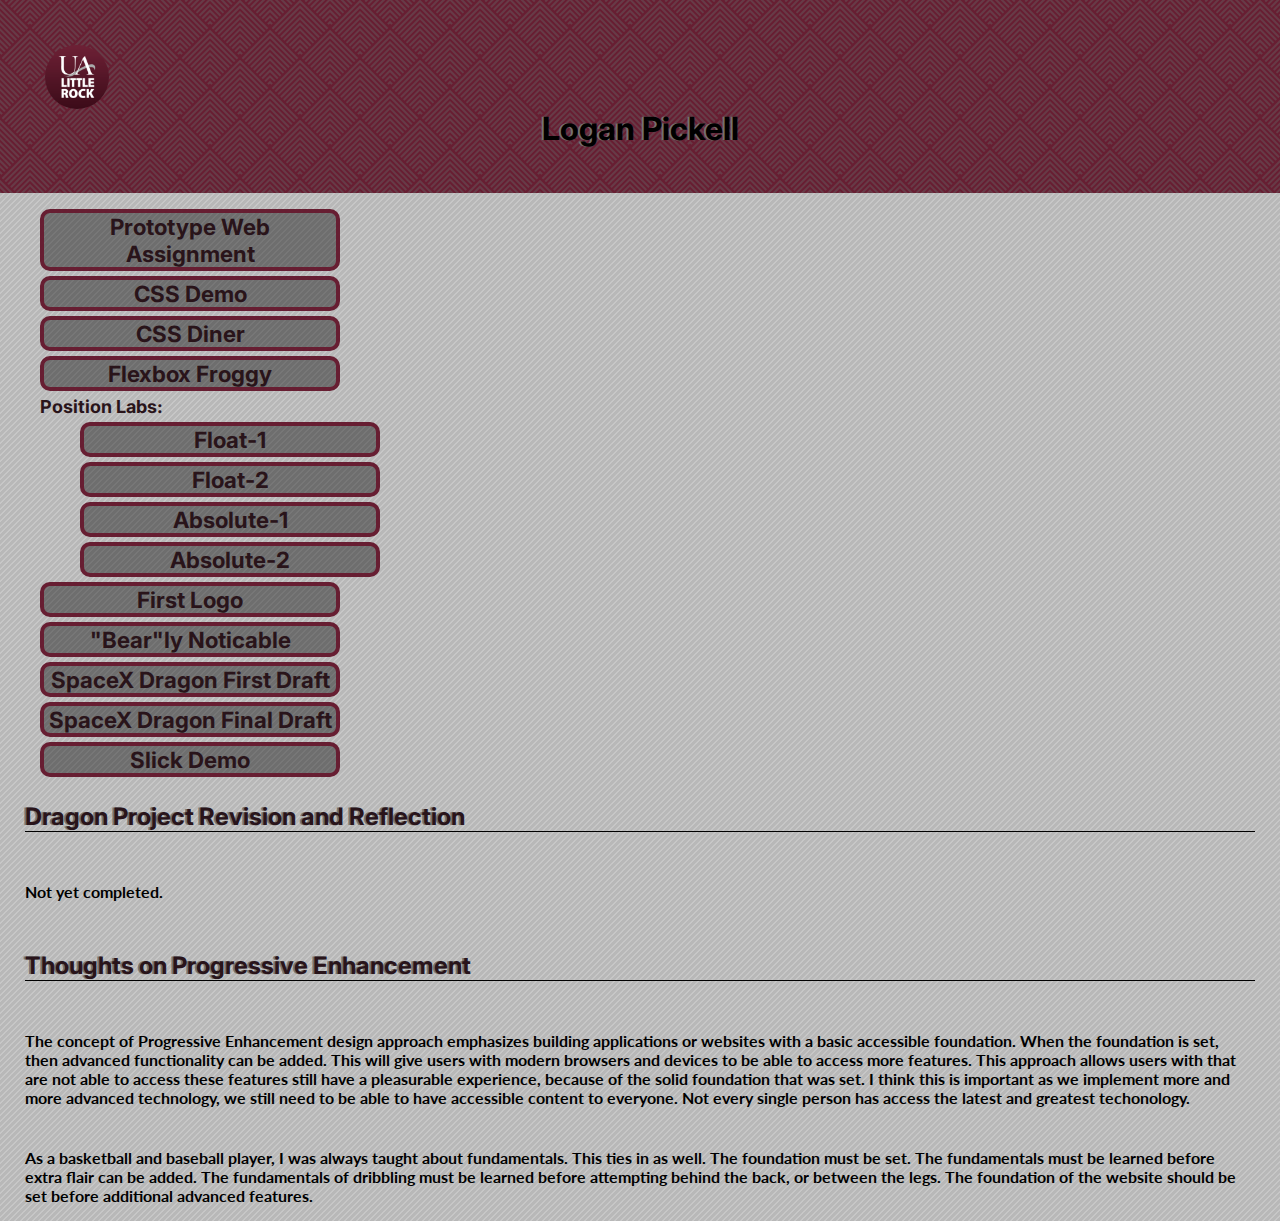
<file: index.html>
<!doctype html>

<html lang="en">
<head>
  <meta charset="utf-8">

  <title>IFSC 1310 | Logan Pickell</title>
  <meta name="description" content="Keyword Rich Description">
  <meta name="author" content="Logan Pickell">
  <link href="assets/css/style.css" rel="stylesheet">
  <link rel="preconnect" href="https://fonts.googleapis.com">
<link rel="preconnect" href="https://fonts.gstatic.com" crossorigin>
<link href="https://fonts.googleapis.com/css2?family=Inter&family=Lato&display=swap" rel="stylesheet">

</head>

<body>
  <h1 class="primary"><img src="assets/img/ualr.png" alt="Ualr Logo" />
    Logan Pickell
  </h1>
  
  <nav>
    <ul>
        <li>
            <a href="gordo/index.html">Prototype Web Assignment</a>
        </li>
        <li>
          <a href="css-demo/index.html">CSS Demo</a>
      </li>
        <li>
          <a href="assets/img/CSSDiner.png">CSS Diner</a>
      </li>
    <li>
      <a href="assets/img/FlexboxFroggy.png">Flexbox Froggy</a>
  </li>
  <li>Position Labs:
    <ul>
      <li><a href="position-lab/float-1.html" target="_blank"> Float-1</a></li>
      <li><a href="position-lab/float-2.html" target="_blank"> Float-2</a></li>
      <li><a href="position-lab/absolute-1.html" target="_blank"> Absolute-1</a></li>
      <li><a href="position-lab/absolute-2.html" target="_blank"> Absolute-2</a></li>
    </ul>
</li>
<li>
  <a href="assets/img/FirstLogo.png">First Logo</a>
</li>
<li>
  <a href="assets/img/UALR-BEAR(80).jpg">"Bear"ly Noticable</a>
</li>
<li>
  <a href="dragon/index.html">SpaceX Dragon First Draft</a>
</li>
<li>
  <a href="dragon-v2/index.html">SpaceX Dragon Final Draft</a>
</li>
<li>
  <a href="slick-demo/index.html">Slick Demo</a>
</li>

    </ul>
    
    
  </nav>

  <section>
    <h2> Dragon Project Revision and Reflection</h2>
    <p>Not yet completed.</p>
    <h2> Thoughts on Progressive Enhancement</h2>
    <p>
      The concept of Progressive Enhancement design approach emphasizes building applications or websites with a basic accessible foundation. When the foundation is set, then advanced functionality can be added. This will give users with modern browsers and devices to be able to access more features. This approach allows users with that are not able to access these features still have a pleasurable experience, because of the solid foundation that was set. I think this is important as we implement more and more advanced technology, we still need to be able to have accessible content to everyone. Not every single person has access the latest and greatest techonology.</p>

    <p>As a basketball and baseball player, I was always taught about fundamentals. This ties in as well. The foundation must be set. The fundamentals must be learned before extra flair can be added. The fundamentals of dribbling must be learned before attempting behind the back, or between the legs. The foundation of the website should be set before additional advanced features.</p>
    
  </section>
</body>
</html>
</file>
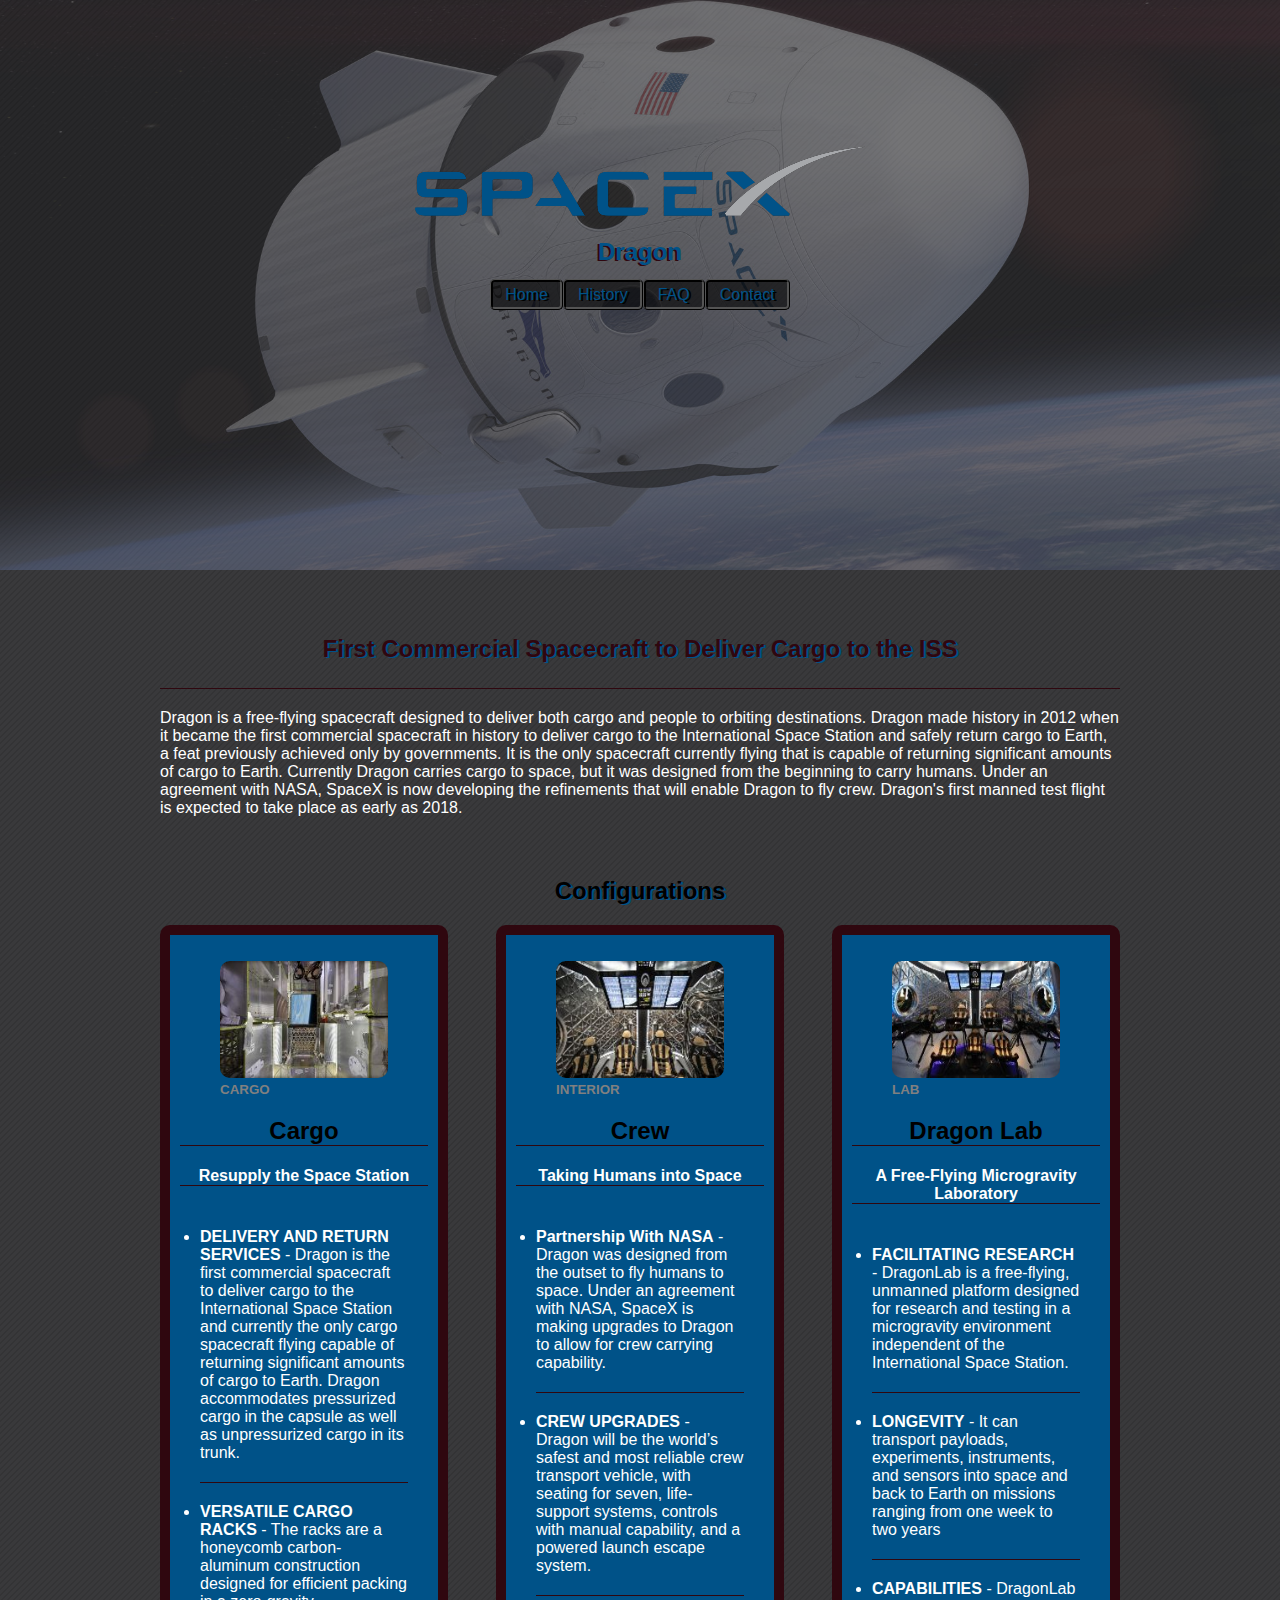
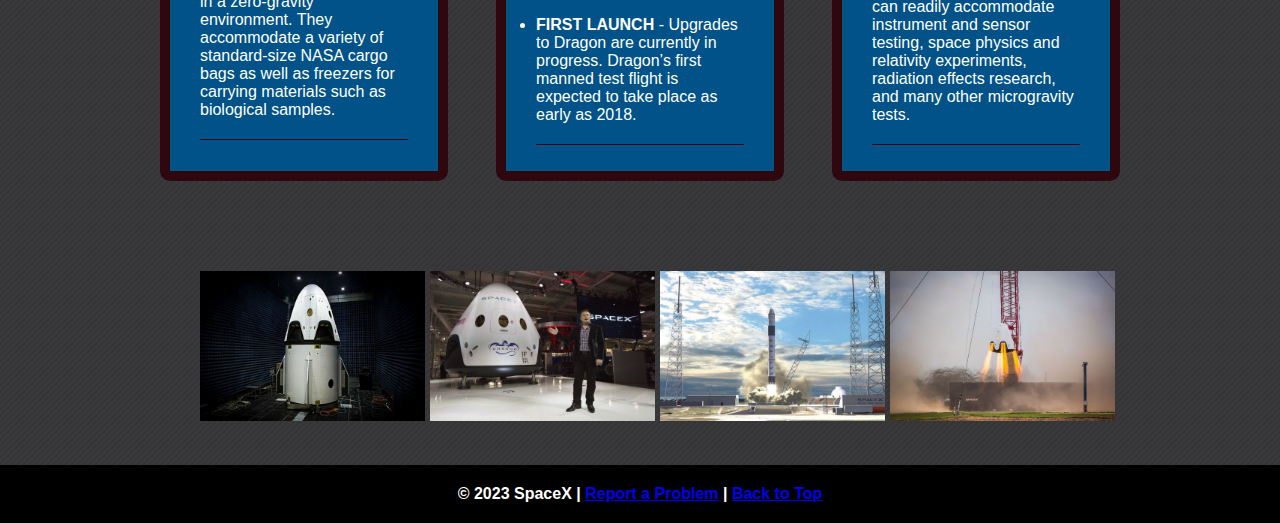
<file: dragon/index.html>
<!doctype html>
<html lang="en">

<head>
  <meta charset="utf-8">
  <title>IFSC 1310 | Dragon | Logan Pickell</title>
  <meta name="author" content="Logan Pickell">
  <meta name="robots" content="noindex">
  <link href="assets/css/style.css" rel="stylesheet">
  <link rel="preconnect" href="https://fonts.googleapis.com">
  <link rel="preconnect" href="https://fonts.gstatic.com" crossorigin>
  <link href="https://fonts.googleapis.com/css2?family=Inter&display=swap" rel="stylesheet">
</head>

<body>
  <header role="banner" class="primary">
    <h1><a href="index.html"> SpaceX</a></h1>
    <h2>Dragon</h2>
    <nav role="navigation">
      <ul>
        <li><a href="index.html">Home</a></li>
        <li><a href="history.html">History</a></li>
        <li><a href="faq.html">FAQ</a></li>
        <li><a href="contact.html">Contact</a></li>
      </ul>
    </nav>
  </header>

  <section id="content" class="container">
    <h2>First Commercial Spacecraft to Deliver Cargo to the ISS</h2>
    <p>Dragon is a free-flying spacecraft designed to deliver both cargo and people to orbiting destinations. Dragon made history in 2012 when it became the first commercial spacecraft in history to deliver cargo to the International Space Station and safely return cargo to Earth, a feat previously achieved only by governments. It is the only spacecraft currently flying that is capable of returning significant amounts of cargo to Earth. Currently Dragon carries cargo to space, but it was designed from the beginning to carry humans. Under an agreement with NASA, SpaceX is now developing the refinements that will enable Dragon to fly crew. Dragon's first manned test flight is expected to take place as early as 2018.</p>

  </section>
  <section id="articles" class="container">
      <h2>Configurations</h2>
      <article class="post">
        <figure>
          <img src="assets/img/dragon-intertior-cargo.jpg"alt="Cargo Space">
          <figcaption>Cargo</figcaption>
        </figure>
        <h2>Cargo</h2>
        <h4>Resupply the Space Station</h4>
        <ul>
          <li><strong>DELIVERY AND RETURN SERVICES</strong> - Dragon is the first commercial spacecraft to deliver cargo to the International Space Station and currently the only cargo spacecraft flying capable of returning significant amounts of cargo to Earth. Dragon accommodates pressurized cargo in the capsule as well as unpressurized cargo in its trunk.</li>
          <li><strong>VERSATILE CARGO RACKS</strong> - The racks are a honeycomb carbon-aluminum construction designed for efficient packing in a zero-gravity environment. They accommodate a variety of standard-size NASA cargo bags as well as freezers for carrying materials such as biological samples.</li>
        </ul>
      </article>
      <article class="post">
        <figure>
          <img src="assets/img/dragon-intertior-crew(1).jpg"alt="Crew Seats">
          <figcaption>Interior</figcaption>
        </figure>
        <h2>Crew</h2>
        <h4>Taking Humans into Space</h4>

        <ul>
          <li><strong>Partnership With NASA</strong> - Dragon was designed from the outset to fly humans to space. Under an agreement with NASA, SpaceX is making upgrades to Dragon to allow for crew carrying capability.</li>
          <li><strong>CREW UPGRADES</strong> - Dragon will be the world’s safest and most reliable crew transport vehicle, with seating for seven, life-support systems, controls with manual capability, and a powered launch escape system.</li>
          <li><strong>FIRST LAUNCH</strong> - Upgrades to Dragon are currently in progress. Dragon’s first manned test flight is expected to take place as early as 2018.</li>
        </ul>
      </article>
      <article class="post">
        <header>
          <figure>
            <img src="assets/img/Dragon_V2_interior.2.jpg"alt="Interior">
            <figcaption>Lab</figcaption>
          </figure>
          <h2>Dragon Lab</h2>
          <h4>A Free-Flying Microgravity Laboratory</h4>
        </header>
        <ul>
          <li><strong>FACILITATING RESEARCH</strong> - DragonLab is a free-flying, unmanned platform designed for research and testing in a microgravity environment independent of the International Space Station.</li>
          <li><strong>LONGEVITY</strong> - It can transport payloads, experiments, instruments, and sensors into space and back to Earth on missions ranging from one week to two years</li>
          <li><strong>CAPABILITIES</strong> - DragonLab can readily accommodate instrument and sensor testing, space physics and relativity experiments, radiation effects research, and many other microgravity tests.</li>
        </ul>
      </article>
  </section>

  <section id="pictures" class="container">
<ul>
  <li>
    <img src="assets/img/dragon-exterior.jpg" alt="Dragon Capsule">
  </li>
  <li>
    <img src="assets/img/dragon-capsule-5.jpg"alt="Elon Musk infront of Dragon">
  </li>
  <li>
    <img src="assets/img/launch.jpg"alt="Draogn Launch">
  </li>
  <li>
    <img src="assets/img/Dragon_2_hover_test.jpg"alt="Dragon Landing">
  </li>
</ul>

  </section>

  <footer id="colophon" role="contentinfo">
    <h6>&copy; 2023 SpaceX 
      | <a href="mailto:lbpickell@ualr.edu">Report a Problem</a> 
      | <a href="#top">Back to Top</a>
    </h6>
  </footer>
</body>
</html>
</file>
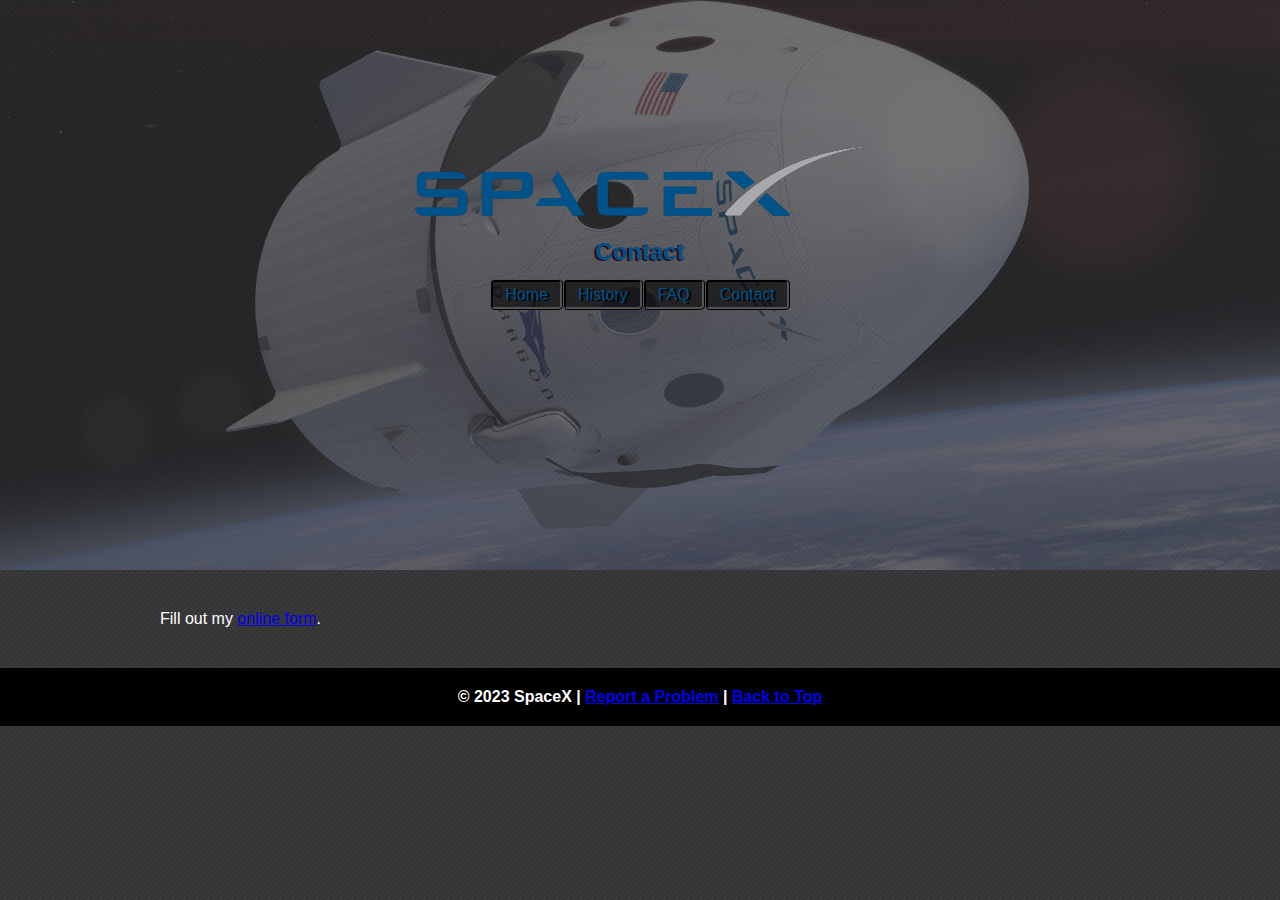
<file: dragon-v2/contact.html>
<!doctype html>
<html lang="en">

<head>
  <meta charset="utf-8">
  <title>IFSC 1310 | Dragon | Logan Pickell</title>
  <meta name="author" content="Logan Pickell">
  <meta name="robots" content="noindex">
  <link href="assets/css/style.css" rel="stylesheet">
  <link rel="preconnect" href="https://fonts.googleapis.com">
  <link rel="preconnect" href="https://fonts.gstatic.com" crossorigin>
  <link href="https://fonts.googleapis.com/css2?family=Inter&display=swap" rel="stylesheet">
</head>

<body>
  <header role="banner" class="primary">
    <h1><a href="index.html"> SpaceX</a></h1>
    <h2>Contact</h2>
    <nav role="navigation">
      <ul>
        <li><a href="index.html">Home</a></li>
        <li><a href="history.html">History</a></li>
        <li><a href="faq.html">FAQ</a></li>
        <li><a href="contact.html">Contact</a></li>
      </ul>
    </nav>
  </header>

  <section id="content" class="container">
    <div id="wufoo-z1op9itp0u7pj17"> Fill out my <a href="https://lbpickell.wufoo.com/forms/z1op9itp0u7pj17">online form</a>. </div>
     <script type="text/javascript"> var z1op9itp0u7pj17; (function(d, t) { var s = d.createElement(t), options = { 'userName':'lbpickell', 'formHash':'z1op9itp0u7pj17', 'autoResize':true, 'height':'584', 'async':true, 'host':'wufoo.com', 'header':'show', 'ssl':true }; s.src = ('https:' == d.location.protocol ?'https://':'http://') + 'secure.wufoo.com/scripts/embed/form.js'; s.onload = s.onreadystatechange = function() { var rs = this.readyState; if (rs) if (rs != 'complete') if (rs != 'loaded') return; try { z1op9itp0u7pj17 = new WufooForm(); z1op9itp0u7pj17.initialize(options); z1op9itp0u7pj17.display(); } catch (e) { } }; var scr = d.getElementsByTagName(t)[0], par = scr.parentNode; par.insertBefore(s, scr); })(document, 'script'); </script>
  </section>
  

  <footer id="colophon" role="contentinfo">
    <h6>&copy; 2023 SpaceX 
      | <a href="mailto:lbpickell@ualr.edu">Report a Problem</a> 
      | <a href="#top">Back to Top</a>
    </h6>
  </footer>
</body>
</html>
</file>
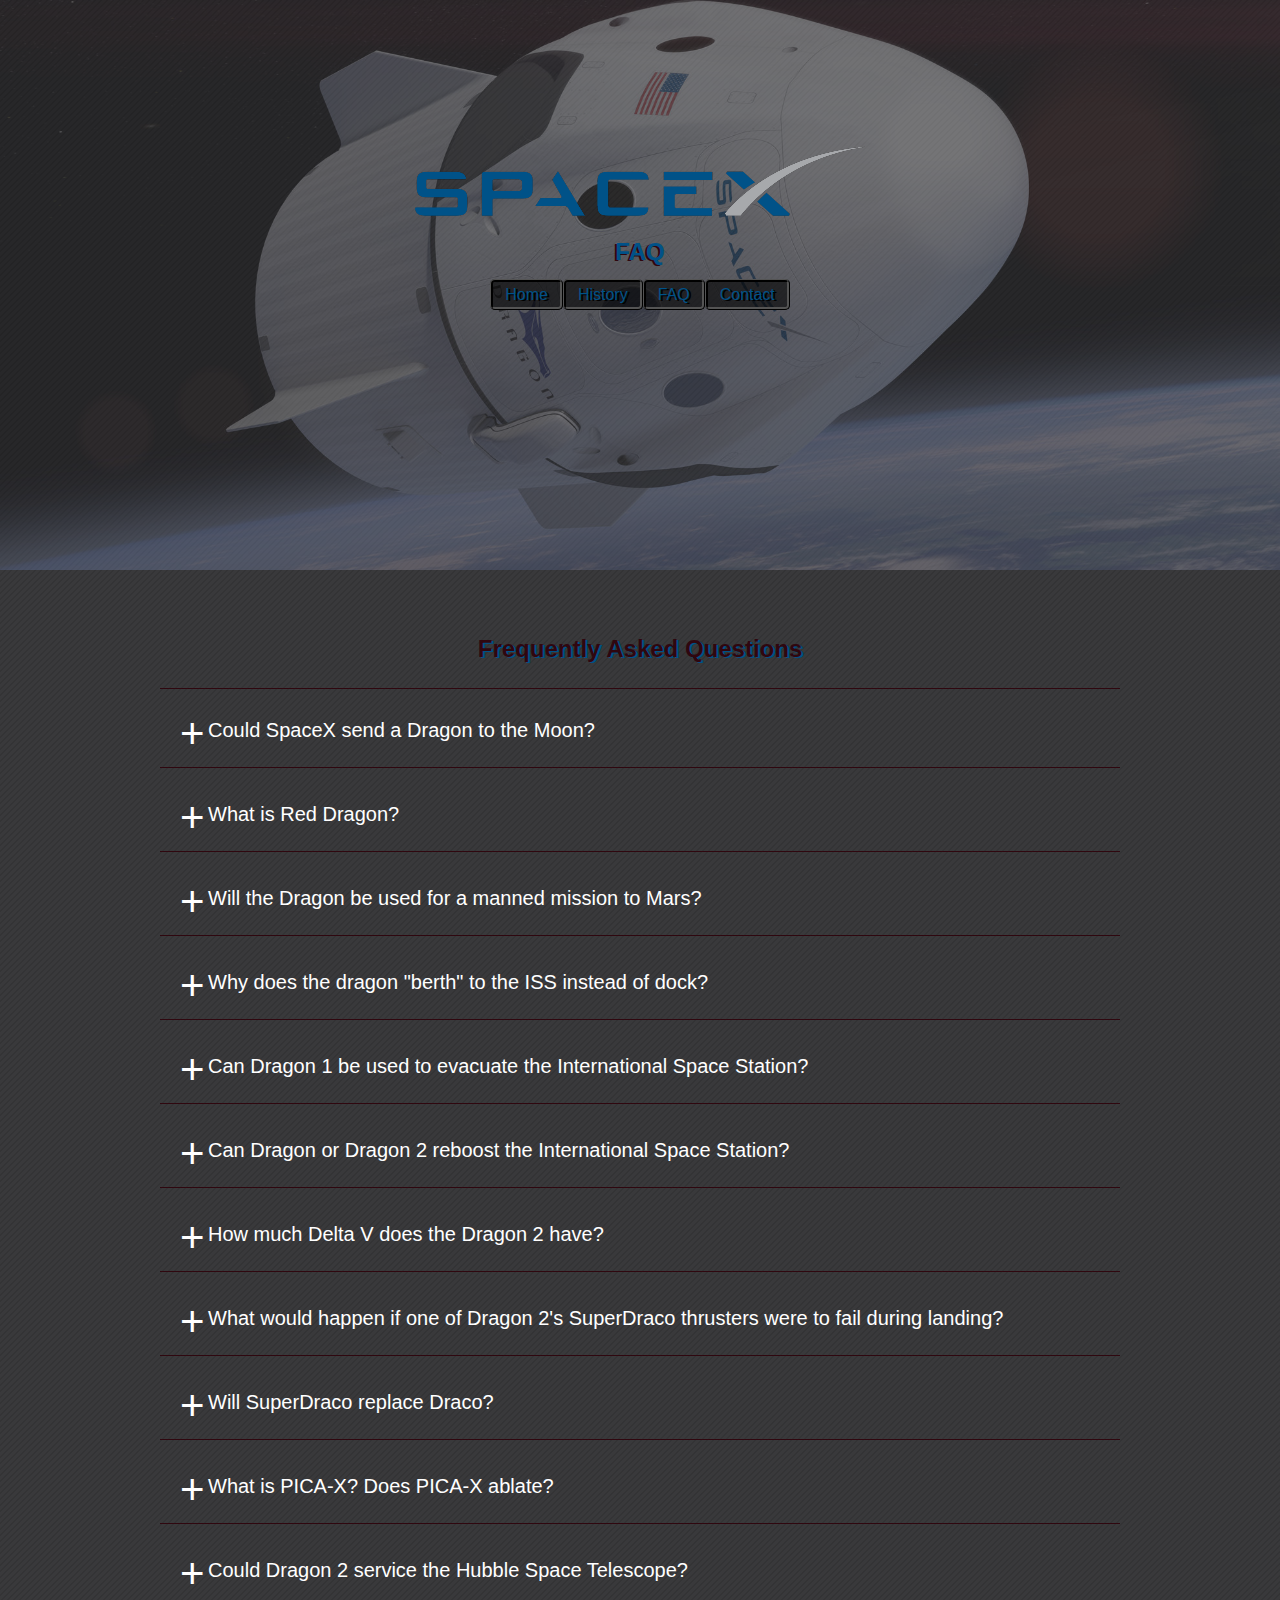
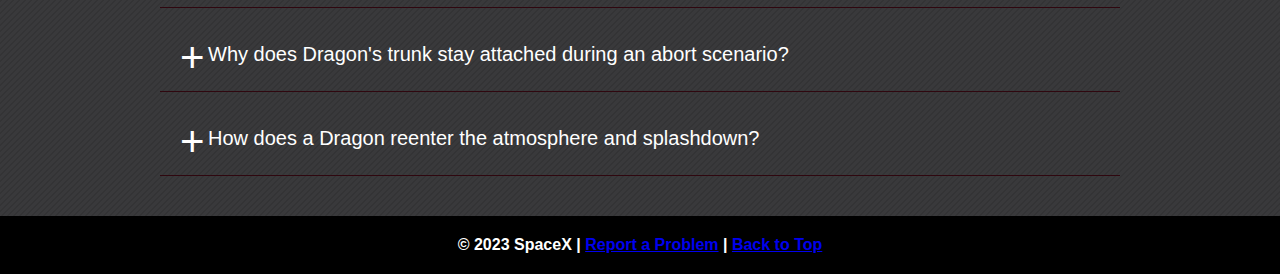
<file: dragon-v2/faq.html>
<!doctype html>
<html lang="en">

<head>
  <meta charset="utf-8">
  <title>IFSC 1310 | Dragon | Logan Pickell</title>
  <meta name="author" content="Logan Pickell">
  <meta name="robots" content="noindex">
  <link href="assets/css/style.css" rel="stylesheet">
  <link rel="preconnect" href="https://fonts.googleapis.com">
  <link rel="preconnect" href="https://fonts.gstatic.com" crossorigin>
  <link href="https://fonts.googleapis.com/css2?family=Inter&display=swap" rel="stylesheet">
</head>

<body>
  <header role="banner" class="primary">
    <h1><a href="index.html"> SpaceX</a></h1>
    <h2>FAQ</h2>
    <nav role="navigation">
      <ul>
        <li><a href="index.html">Home</a></li>
        <li><a href="history.html">History</a></li>
        <li><a href="faq.html">FAQ</a></li>
        <li><a href="contact.html">Contact</a></li>
      </ul>
    </nav>
  </header>

  <section id="content" class="container">


  <div class="faq-header"><h2>Frequently Asked Questions</h2></div>

  <div class="faq-content">
    <div class="faq-question">
      <input id="q1" type="checkbox" class="panel">
      <div class="plus">+</div>
      <label for="q1" class="panel-title">Could SpaceX send a Dragon to the Moon?</label>
      <div class="panel-content">The Dragon could easily be sent to lunar orbit, but would not be able to land. The Falcon Heavy can throw about 16,000 kilograms (when configured to be expendable) on a trans-lunar injection orbit, so it can send a Dragon 2 capsule to the moon with quite a lot of margin. However, in order to land on a surface you need to slow down from orbital velocity, which requires you to change your velocity by a certain amount (which is called your ∆V, literally "change in velocity"). Dragon 2 carries only a small amount of propellant and can only deliver a small amount of ∆V because of that. The exact amount is less than 500m/s, which doesn't come close to the ~1870 m/s needed to land on the moon. It may be possible to do it with two FH launches but that would require additional technology development.</div>
    </div>
    
    <div class="faq-question">
      <input id="q2" type="checkbox" class="panel">
      <div class="plus">+</div>
      <label for="q2" class="panel-title">What is Red Dragon?</label>
      <div class="panel-content">Red Dragon is a proposed NASA/SETI Institute mission to send a modified Dragon capsule atop a Falcon Heavy to the Martian surface. The mission would be an unmanned scientific lander, and the heaviest object ever to be placed on Mars - it alone could carry an additional 2 metric tons of cargo and equipment down to the surface. There have been no official announcements about the mission from SpaceX as the mission design architecture is not managed by them, and there is currently no indication that the project will be funded.
      </div>
    </div>
    
    <div class="faq-question">
      <input id="q3" type="checkbox" class="panel">
      <div class="plus">+</div>
      <label for="q3" class="panel-title">Will the Dragon be used for a manned mission to Mars?</label>
      <div class="panel-content">No. Dragon is too cramped, and would need significant improvements in the life support system to last throughout the long journey. Elon Musk himself has stated that Dragon 2 can support seven astronauts for "several days".
    </div>
  </div>

  <div class="faq-question">
    <input id="q4" type="checkbox" class="panel">
    <div class="plus">+</div>
    <label for="q4" class="panel-title">Why does the dragon "berth" to the ISS instead of dock?</label>
    <div class="panel-content">The current version of Dragon physically cannot dock, and can only berth. This is because it has a Common Berthing Mechanism (CBM) port, and not a NASA Docking System (NDS) port. The advantage of the CBM is that it's 50 inch (1270 mm) in diameter, whereas the NDS is only a 800 mm (31.5 inches) wide. The disadvatage of berthing is that it's a tedious process whereby astronauts carefully maneuver the capsule into place using Canadarm, and then physically bolt the CBM ports together. To unberth, the reverse must occur. Docking by contrast is autonomous, and much faster in both directions.
  </div>
</div>

<div class="faq-question">
  <input id="q5" type="checkbox" class="panel">
  <div class="plus">+</div>
  <label for="q5" class="panel-title">Can Dragon 1 be used to evacuate the International Space Station?</label>
  <div class="panel-content">The Dragon 1 would make a very poor lifeboat for the ISS. The CRS Dragon does not dock, instead it "berths" to the ISS - this is not automated/machine controlled. Berthing is a tedious process whereby astronauts carefully maneuver the capsule into place using Canadarm, and then physically bolt the CBM ports together. To unberth, the reverse must occur. It is a very slow process; far too slow for a quick escape. There are two Soyuzes attached to Station that are always there and ready to at a moments notice, so it is difficult to imagine a scenario where you'd have to use Dragon as a escape pod... In addition, on top of providing a slow evacuation, the Dragon is only there a month at a time, once every ~6 months or so, has no seats, and is likely to be (at least partially) filled with cargo.
</div>
</div>

<div class="faq-question">
  <input id="q6" type="checkbox" class="panel">
  <div class="plus">+</div>
  <label for="q6" class="panel-title">Can Dragon or Dragon 2 reboost the International Space Station?</label>
  <div class="panel-content">In all likelihood, no. There are lots of reasons why this would not work: Dragon does not carry enough fuel to reboost the station, the SuperDraco engines are far too powerful, the docking ports Dragon use are incapable of handling the force, the Dragon would not be firing through the station's center of mass, and the Dragon does not have the necessary connections to provide station Guidance, Navigation, & Control. Current solutions to reboosting work perfectly fine. Using Dragon would be too complicated and requires too much effort, whereas current solutions of reboosting the ISS are perfectly capable of doing so without modification.
</div>
</div>

<div class="faq-question">
  <input id="q7" type="checkbox" class="panel">
  <div class="plus">+</div>
  <label for="q7" class="panel-title">How much Delta V does the Dragon 2 have?</label>
  <div class="panel-content">According to Hans Koenigsmann at the Dragon Pad Abort press conference, the Dragon 2 weighs 21000 lbs (9525 kg), 3500 lbs (1588 kg) of which is propellant. Assuming the SuperDracos have an specific impulse of 235 s, that means the total delta-v of the Dragon 2 is 420 m/s.
</div>
</div>

<div class="faq-question">
  <input id="q8" type="checkbox" class="panel">
  <div class="plus">+</div>
  <label for="q8" class="panel-title">What would happen if one of Dragon 2's SuperDraco thrusters were to fail during landing?</label>
  <div class="panel-content">Dragon 2 can lose up to two of its eight SuperDraco thrusters without any problems. The engines will be test-fired at a certain height to check everything as it descends towards landing, should there be a problem parachutes will be deployed, and the craft will splash down in the Atlantic Ocean. There is no chance of a parachute landing on land in this case because the thrusters are required to actively control the vehicle to make sure it descends over land.
</div>
</div>

<div class="faq-question">
  <input id="q9" type="checkbox" class="panel">
  <div class="plus">+</div>
  <label for="q9" class="panel-title">Will SuperDraco replace Draco?</label>
  <div class="panel-content">No they won't, as they are designed for entirely different applications. Draco engines have a thrust of 400 N and are used for in-orbit manouvering, orbit adjustments, fine guidance, orientation, and deorbiting. SuperDraco engines put out 73,000 N of thrust, that makes them 182.5 times more powerful. In fact, a single SuperDraco engine is more powerful than the Kestrel upper stage engine of Falcon 1. Firing these in proximity to the ISS would likely obliterate the station.
    Even though they can throttle down to 20% (making them merely 36.5 times as powerful as a Draco), to maintain a steady attitude, you'd likely have to fire at least another engine on the opposite side simultaneously.
</div>
</div>

<div class="faq-question">
  <input id="q10" type="checkbox" class="panel">
  <div class="plus">+</div>
  <label for="q10" class="panel-title">What is PICA-X? Does PICA-X ablate?</label>
  <div class="panel-content">PICA stands for 'Phenolic Impregnated Carbon Ablator', and yes it does. It was the material used to coat the Stardust capsule that returned to Earth from interplanetary velocities in 2006, and was patented by NASA in the 1990's for use on the mission as no other heatshield material would be able to withstand the extreme heat and speeds that the mission heatshield would be required to handle (70% faster than the Space Shuttle, faster than Apollo). Ablative heatshields work by allowing small amounts of the heatshield material to evaporate in the extreme heat of reentry, which counter-intuitively protects the heatshield structure and capsule by directing the heat into the evaporated material, rather than the heatshield proper.
    SpaceX improved on this heatshield design by producing PICA-X, which is both easier and cheaper to manufacture, and also ablates less significantly, allowing for more reuse. PICA-X versions 1 & 2 have been used on Dragon CRS missions to the ISS. Dragon 2 employs PICA-X version 3, which ablates even less. Because of the PICA heritage, SpaceX claim a capsule equipped with PICA-X can be reused from Lunar or Martian velocities "dozens of times" before requiring replacement.
</div>
</div>

<div class="faq-question">
  <input id="q11" type="checkbox" class="panel">
  <div class="plus">+</div>
  <label for="q11" class="panel-title">Could Dragon 2 service the Hubble Space Telescope?</label>
  <div class="panel-content">Technically, yes. But economically, it isn't feasible. The problem of the absence of an airlock can be solved by simply venting the entire cabin. That's how it was done in Gemini and Apollo. But in reality, it's not practical. It would be cheaper to build and launch a new Hubble than to design and build the needed extra hardware to now service it. As a bonus, you'd get a lot better telescope as Hubble hardware is fairly ancient by modern standards.
</div>
</div>

<div class="faq-question">
  <input id="q12" type="checkbox" class="panel">
  <div class="plus">+</div>
  <label for="q12" class="panel-title">Why does Dragon's trunk stay attached during an abort scenario?</label>
  <div class="panel-content">Because the Dragon capsule (and all other capsule-shaped spacecraft) naturally want to fly heatshield-first. This is a good property during reentry, but not so good when you're travelling at Mach 1.5 on top of a rocket and need to abort. The trunk, with its fins and its large aerodynamic surface area behind the center of mass of the vehicle, prevents the Dragon capsule from flipping around immediately after an abort. In the pad abort video, the Dragon capsule flips around immediately after the trunk is separated from the capsule.
</div>
</div>

<div class="faq-question">
  <input id="q13" type="checkbox" class="panel">
  <div class="plus">+</div>
  <label for="q13" class="panel-title">How does a Dragon reenter the atmosphere and splashdown?</label>
  <div class="panel-content">First: the deorbit phase starts. The Dragon coasts away from the station to prevent damage to the station from its thrusters. Once it has reached a safe distance, it fires its Draco thrusters, each capable of 400 newtons of thrust, in a sequence to ensure the Dragon enters the atmosphere at the correct angle to reenter safely with the least stress on the PICA heat shield. This deorbit burn takes seven minutes to execute.
    Second: the reentry phase begins. The Dragon's trunk is jettisoned; it's not designed to withstand the heat and forces of reentry and so burns up and is destroyed in the upper atmosphere. The Dragon then orients itself to point its heatshield forwards, but at a slight angle; since the Dragon is loaded asymmetrically prior to its release from the ISS, the capsule can be rotated along its axis, acting like a weak wing, to adjust its trajectory and fine-tune its landing position.
    Third: the landing phase begins. When the Dragon reaches an altitude of 13.7 km, two small parachutes called "drogue chutes" are deployed. These slow down the Dragon capsule and ensure full deployment of the three main parachutes. After the three main parachutes deployed, they slow the Dragon to about 5 m/s at sea level for splashdown. Much like the Apollo capsule, the Dragon is able to land with two parachutes in the event of an anomaly with a third parachute.
</div>
</div>
</div>
    
  </section>
 
  <footer id="colophon" role="contentinfo">
    <h6>&copy; 2023 SpaceX 
      | <a href="mailto:lbpickell@ualr.edu">Report a Problem</a> 
      | <a href="#top">Back to Top</a>
    </h6>
  </footer>
</body>

</html>
</file>
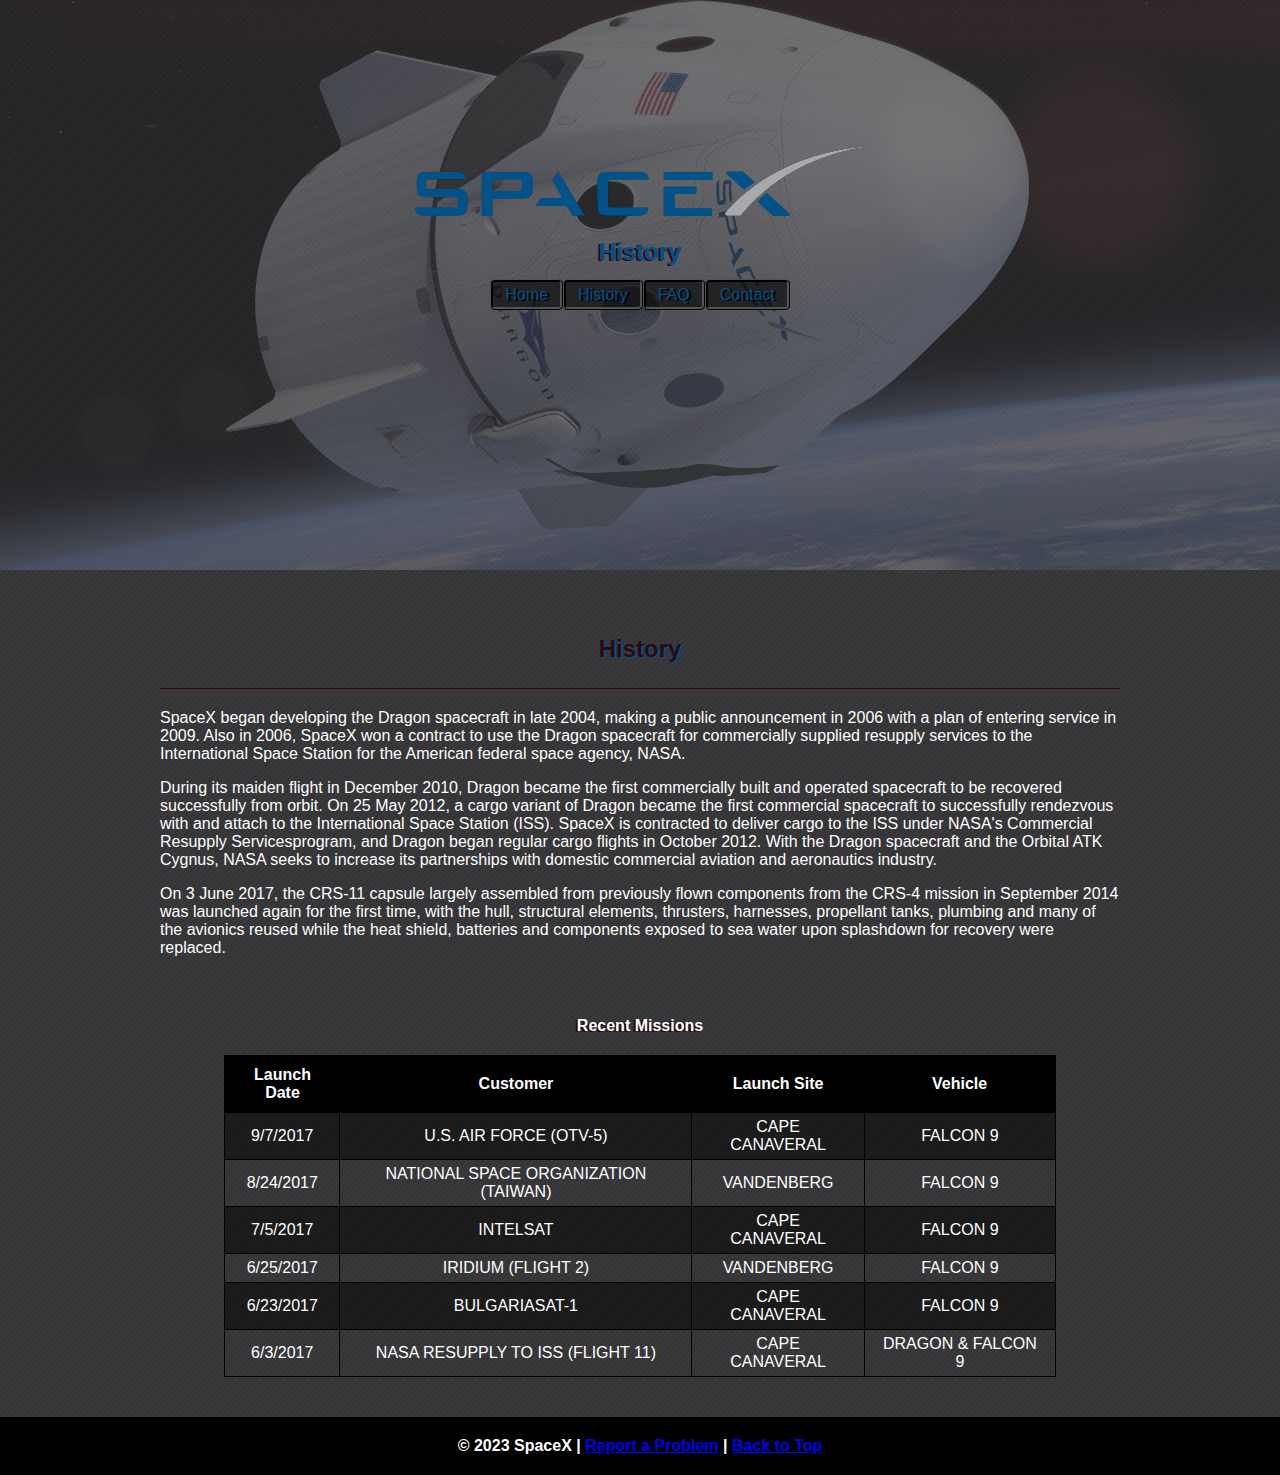
<file: dragon-v2/history.html>
<!doctype html>
<html lang="en">

<head>
  <meta charset="utf-8">
  <title>IFSC 1310 | Dragon | Logan Pickell</title>
  <meta name="author" content="Logan Pickell">
  <meta name="robots" content="noindex">
  <link href="assets/css/style.css" rel="stylesheet">
  <link rel="preconnect" href="https://fonts.googleapis.com">
  <link rel="preconnect" href="https://fonts.gstatic.com" crossorigin>
  <link href="https://fonts.googleapis.com/css2?family=Inter&display=swap" rel="stylesheet">
</head>

<body>
  <header role="banner" class="primary">
    <h1><a href="index.html"> SpaceX</a></h1>
    <h2>History</h2>
    <nav role="navigation">
      <ul>
        <li><a href="index.html">Home</a></li>
        <li><a href="history.html">History</a></li>
        <li><a href="faq.html">FAQ</a></li>
        <li><a href="contact.html">Contact</a></li>
      </ul>
    </nav>
  </header>

  <section id="content" class="container">
    <h2>History</h2>
    <p>SpaceX began developing the Dragon spacecraft in late 2004, making a public announcement in 2006 with a plan of entering service in 2009. Also in 2006, SpaceX won a contract to use the Dragon spacecraft for commercially supplied resupply services to the International Space Station for the American federal space agency, NASA.</p>
    <p>During its maiden flight in December 2010, Dragon became the first commercially built and operated spacecraft to be recovered successfully from orbit. On 25 May 2012, a cargo variant of Dragon became the first commercial spacecraft to successfully rendezvous with and attach to the International Space Station (ISS). SpaceX is contracted to deliver cargo to the ISS under NASA's Commercial Resupply Servicesprogram, and Dragon began regular cargo flights in October 2012.  With the Dragon spacecraft and the Orbital ATK Cygnus, NASA seeks to increase its partnerships with domestic commercial aviation and aeronautics industry.</p>
    <p> On 3 June 2017, the CRS-11 capsule largely assembled from previously flown components from the CRS-4 mission in September 2014 was launched again for the first time, with the hull, structural elements, thrusters, harnesses, propellant tanks, plumbing and many of the avionics reused while the heat shield, batteries and components exposed to sea water upon splashdown for recovery were replaced.
    </p>
  </section>

  <section id="table">
      <table>
        <caption>Recent Missions</caption>
        <tr>
<th scope="col">Launch Date</th>
<th scope="col">Customer</th>
<th scope="col">Launch Site</th>
<th scope="col">Vehicle</th>
</tr>
<tr>
    <td>9/7/2017</td>
    <td>U.S. AIR FORCE (OTV-5)</td>
    <td>CAPE CANAVERAL</td>
    <td>FALCON 9</td>
</tr>
<tr>
    <td>8/24/2017</td>
    <td>NATIONAL SPACE ORGANIZATION (TAIWAN)</td>
    <td>VANDENBERG</td>
    <td>FALCON 9</td>
</tr>
<tr>
    <td>7/5/2017</td>
    <td>INTELSAT</td>
    <td>CAPE CANAVERAL</td>
    <td>FALCON 9</td>
</tr>
<tr>
    <td>6/25/2017</td>
    <td>IRIDIUM (FLIGHT 2)</td>
    <td>VANDENBERG</td>
    <td>FALCON 9</td>
</tr>
<tr>
    <td>6/23/2017</td>
    <td>BULGARIASAT-1</td>
    <td>CAPE CANAVERAL</td>
    <td>FALCON 9</td> 
</tr>
<tr>
<td> 6/3/2017</td>
<td> NASA RESUPPLY TO ISS (FLIGHT 11)</td>
<td> CAPE CANAVERAL</td> 

<td> DRAGON  & FALCON 9</td> 
</tr>
</table>
</section>

<footer id="colophon" role="contentinfo">
  <h6>&copy; 2023 SpaceX 
    | <a href="mailto:lbpickell@ualr.edu">Report a Problem</a> 
    | <a href="#top">Back to Top</a>
  </h6>
</footer>
</body>
</html>
</file>
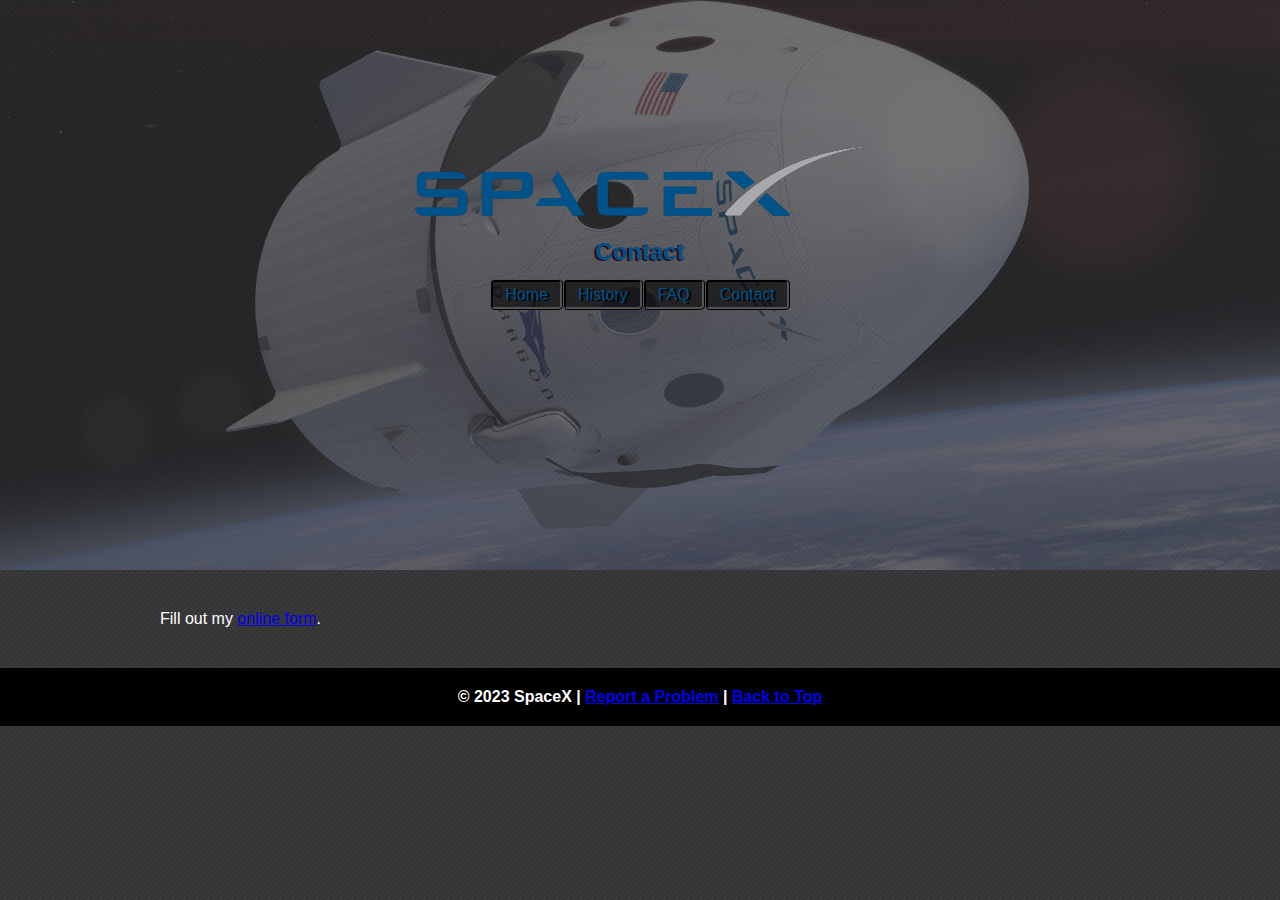
<file: dragon/contact.html>
<!doctype html>
<html lang="en">

<head>
  <meta charset="utf-8">
  <title>IFSC 1310 | Dragon | Logan Pickell</title>
  <meta name="author" content="Logan Pickell">
  <meta name="robots" content="noindex">
  <link href="assets/css/style.css" rel="stylesheet">
  <link rel="preconnect" href="https://fonts.googleapis.com">
  <link rel="preconnect" href="https://fonts.gstatic.com" crossorigin>
  <link href="https://fonts.googleapis.com/css2?family=Inter&display=swap" rel="stylesheet">
</head>

<body>
  <header role="banner" class="primary">
    <h1><a href="index.html"> SpaceX</a></h1>
    <h2>Contact</h2>
    <nav role="navigation">
      <ul>
        <li><a href="index.html">Home</a></li>
        <li><a href="history.html">History</a></li>
        <li><a href="faq.html">FAQ</a></li>
        <li><a href="contact.html">Contact</a></li>
      </ul>
    </nav>
  </header>

  <section id="content" class="container">
    <div id="wufoo-z1op9itp0u7pj17"> Fill out my <a href="https://lbpickell.wufoo.com/forms/z1op9itp0u7pj17">online form</a>. </div> <script type="text/javascript"> var z1op9itp0u7pj17; (function(d, t) { var s = d.createElement(t), options = { 'userName':'lbpickell', 'formHash':'z1op9itp0u7pj17', 'autoResize':true, 'height':'584', 'async':true, 'host':'wufoo.com', 'header':'show', 'ssl':true }; s.src = ('https:' == d.location.protocol ?'https://':'http://') + 'secure.wufoo.com/scripts/embed/form.js'; s.onload = s.onreadystatechange = function() { var rs = this.readyState; if (rs) if (rs != 'complete') if (rs != 'loaded') return; try { z1op9itp0u7pj17 = new WufooForm(); z1op9itp0u7pj17.initialize(options); z1op9itp0u7pj17.display(); } catch (e) { } }; var scr = d.getElementsByTagName(t)[0], par = scr.parentNode; par.insertBefore(s, scr); })(document, 'script'); </script>
  </section>
  

  <footer id="colophon" role="contentinfo">
    <h6>&copy; 2023 SpaceX 
      | <a href="mailto:lbpickell@ualr.edu">Report a Problem</a> 
      | <a href="#top">Back to Top</a>
    </h6>
  </footer>
</body>
</html>
</file>
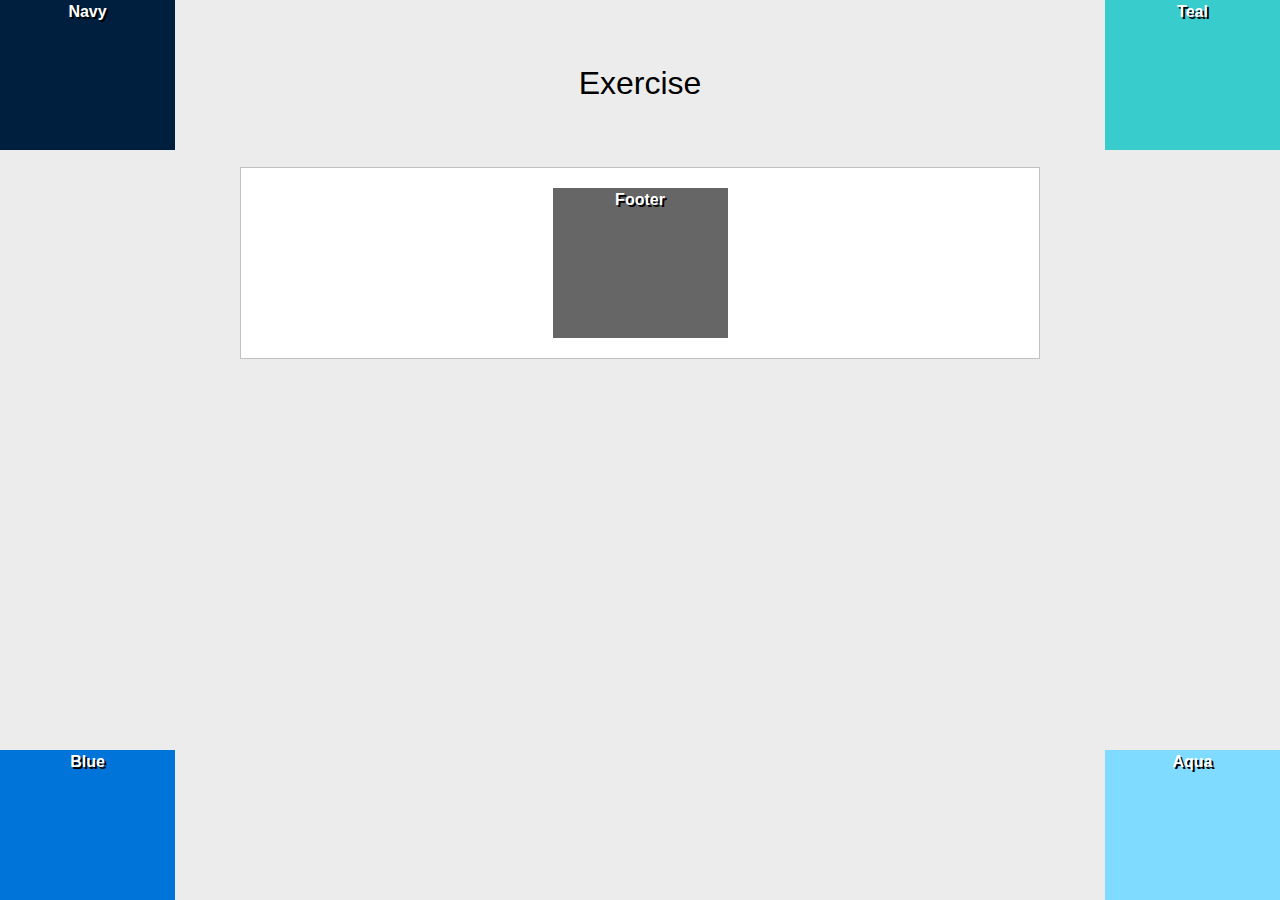
<file: position-lab/absolute-1.html>
<!DOCTYPE html>
<html lang="en">

<head>
  <meta charset="UTF-8">
  <meta http-equiv="X-UA-Compatible" content="IE=edge">
  <meta name="viewport" content="width=device-width, initial-scale=1.0">
  <title>Positioning Lab</title>
  <style type="text/css">
    /* ---------------Box Sizing----------------- */
    html {
      box-sizing: border-box;
    }
    *,
    *:before,
    *:after {
      box-sizing: inherit;
    }
    body {
      background-color: #ECECEC;
      font-weight: bold;
      font-family: Tahoma, Geneva, sans-serif;
      color: #FFF;
      text-align: center;
      line-height: 24px;
    }
    #wrapper {
      background-color: #FFF;
      border: 1px solid #c0c0c0;
      width: 800px;
      margin-right: auto;
      margin-left: auto;
      text-shadow: 2px 2px #000;
    }
    #navy {
      background-color: #001f3f;
      height:150px;
      width:175px;
      position:absolute;
      top:0;
      left:0;
    }
    #teal {
      background-color: #39CCCC;
      height:150px;
      width:175px;
      position:absolute;
      top:0;
      right:0;
    }
    #blue {
      background-color: #0074D9;
      height:150px;
      width:175px;
      position:absolute;
      bottom:0;
      left:0;
    }
    #aqua {
      background-color: #7FDBFF;
      height:150px;
      width:175px;
      position:absolute;
      bottom:0;
      right:0;
    }
    #footer {
      background-color: #666;
      height:150px;
      width:175px;
      margin: 20px auto;

    }
    h1 {
      color: #000;
      font-weight: normal;
      padding: 50px;
    }
  </style>
</head>
<body>
  <h1>Exercise</h1>
  <section id="wrapper">
    <div id="navy">Navy</div>
    <div id="teal">Teal</div>
    <div id="blue">Blue</div>
    <div id="aqua">Aqua</div>
    <div id="footer">Footer</div>
  </section>
</body>

</html>
</file>
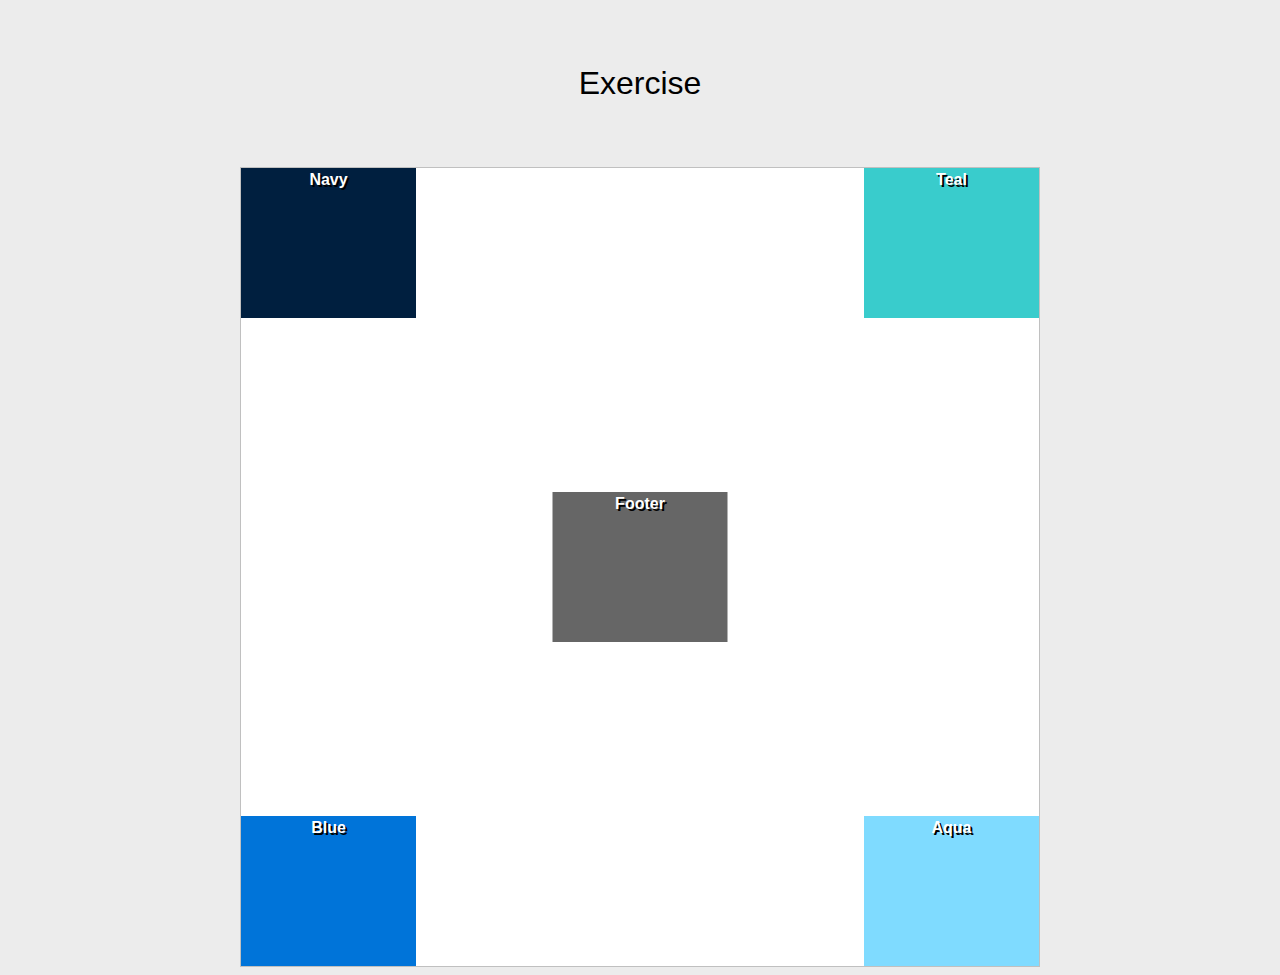
<file: position-lab/absolute-2.html>
<!DOCTYPE html>
<html lang="en">

<head>
  <meta charset="UTF-8">
  <meta http-equiv="X-UA-Compatible" content="IE=edge">
  <meta name="viewport" content="width=device-width, initial-scale=1.0">
  <title>Positioning Lab</title>
  <style type="text/css">
    /* ---------------Box Sizing----------------- */
    html {
      box-sizing: border-box;
    }
    *,
    *:before,
    *:after {
      box-sizing: inherit;
    }
    body {
      background-color: #ECECEC;
      font-weight: bold;
      font-family: Tahoma, Geneva, sans-serif;
      color: #FFF;
      text-align: center;
      line-height: 24px;
    }
    #wrapper {
      position: relative;
      background-color: #FFF;
      border: 1px solid #c0c0c0;
      width: 800px;
      height:800px;
      margin-right: auto;
      margin-left: auto;
      text-shadow: 2px 2px #000;
    }
    #navy {
      background-color: #001f3f;
      height:150px;
      width:175px;
    }
    #teal {
      background-color: #39CCCC;
      height:150px;
      width:175px;
      position:absolute;
      top:0;
      right:0;
      
    }
    #blue {
      background-color: #0074D9;
      height:150px;
      width:175px;
      position:absolute;
      bottom:0%;
    }
    #aqua {
      background-color: #7FDBFF;
      height:150px;
      width:175px;
      position:absolute;
      right:0;
      bottom:0%;
    }
    #footer {
      background-color: #666;
      height:150px;
      width:175px;
      position:absolute;
      top:50%;
      left:50%;
      transform: translate(-50%, -50%);
    }
    h1 {
      color: #000;
      font-weight: normal;
      padding: 50px;
    }
  </style>
</head>
<body>
  <h1>Exercise</h1>
  <section id="wrapper">
    <div id="navy">Navy</div>
    <div id="teal">Teal</div>
    <div id="blue">Blue</div>
    <div id="aqua">Aqua</div>
    <div id="footer">Footer</div>
  </section>
</body>

</html>
</file>
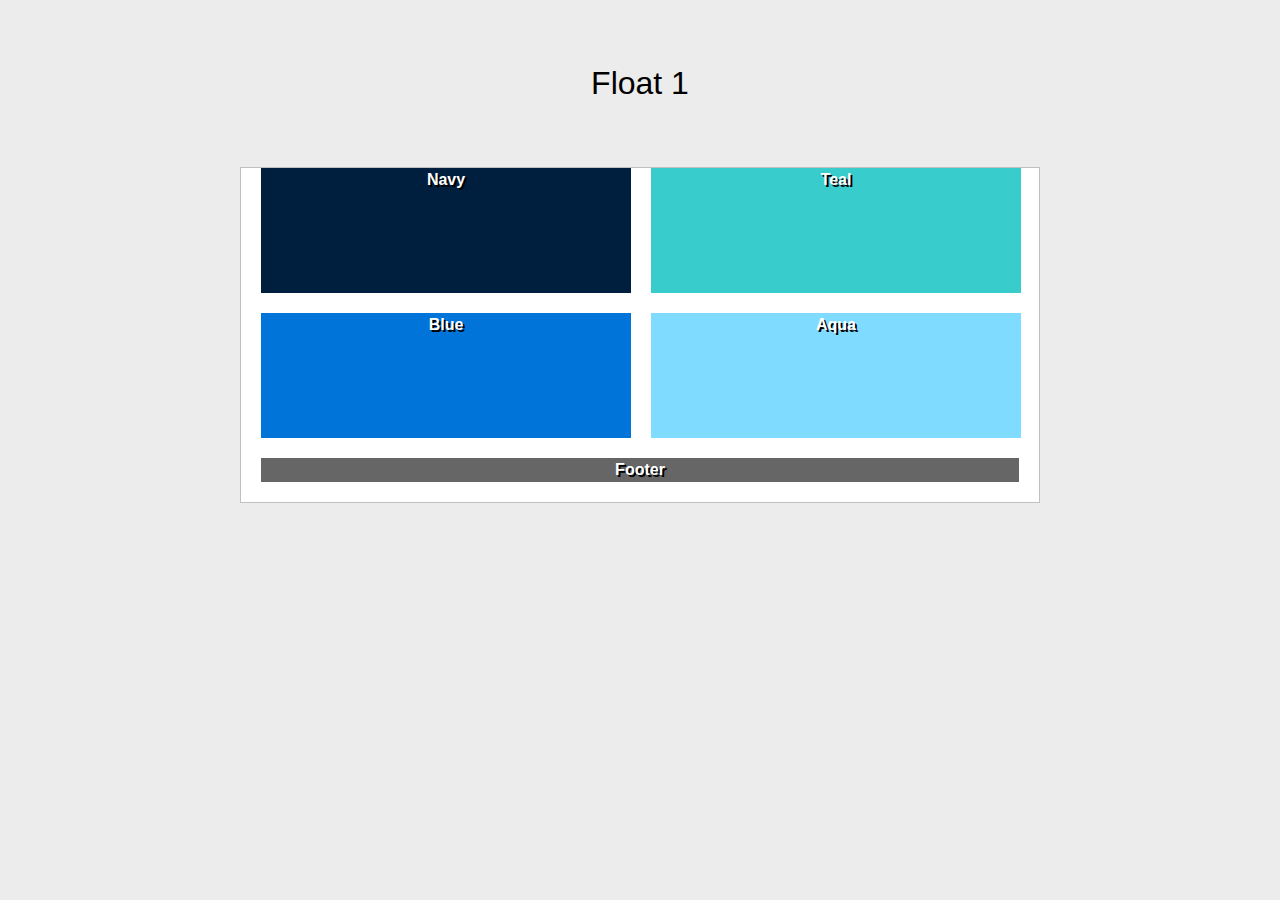
<file: position-lab/float-1.html>
<!DOCTYPE html>
<html lang="en">

<head>
  <meta charset="UTF-8">
  <meta http-equiv="X-UA-Compatible" content="IE=edge">
  <meta name="viewport" content="width=device-width, initial-scale=1.0">
  <title>Positioning Lab</title>
  <style type="text/css">
    /* ---------------Box Sizing----------------- */
    html {
      box-sizing: border-box;
    }
    *,
    *:before,
    *:after {
      box-sizing: inherit;
    }
    body {
      background-color: #ECECEC;
      font-weight: bold;
      font-family: Tahoma, Geneva, sans-serif;
      color: #FFF;
      text-align: center;
      line-height: 24px;
    }
    #wrapper {
      background-color: #FFF;
      border: 1px solid #c0c0c0;
      width: 800px;
      margin-right: auto;
      margin-left: auto;
      text-shadow: 2px 2px #000;
    }

    .tile{
      width:370px;
      height:125px;
      float: left;
      margin-left:20px;
      margin-bottom:20px;
    }
    #navy {
      background-color: #001f3f;
    }
    #teal {
      background-color: #39CCCC;
    }
    #blue {
      background-color: #0074D9;
    }
    #aqua {
      background-color: #7FDBFF;
    }
    #footer {
      background-color: #666;
      clear:both;
      margin:0px 20px 20px 20px;
    }
    h1 {
      color: #000;
      font-weight: normal;
      padding: 50px;
    }
  </style>
</head>
<body>
  <h1>Float 1</h1>
  <section id="wrapper">
    <div id="navy" class="tile">Navy</div>
    <div id="teal" class="tile">Teal</div>
    <div id="blue" class="tile">Blue</div>
    <div id="aqua" class="tile">Aqua</div>
    <div id="footer">Footer</div>
  </section>
</body>

</html>
</file>
<file: assets/css/style.css>
/* Colors 
#6E2639; red
#29141A; maroon
#737373; grey
#A3A3A3;
#B8B8B8;
*/

/*  ---------------Box Sizing-----------------  */

html {
    box-sizing: border-box;
  }
  *,
  *:before,
  *:after {
    box-sizing: inherit;
  }



body{
    background-color: #B8B8B8;
    margin:0;
    background-image: url("data:image/svg+xml,%3Csvg width='6' height='6' viewBox='0 0 6 6' xmlns='http://www.w3.org/2000/svg'%3E%3Cg fill='%23ffffff' fill-opacity='0.4' fill-rule='evenodd'%3E%3Cpath d='M5 0h1L0 6V5zM6 5v1H5z'/%3E%3C/g%3E%3C/svg%3E");
font-family: 'Inter', sans-serif;
}
h1.primary {
    background-color: #671E32;
    padding: 2.8rem;
    margin:0;
    text-align: center;
    color: black;
    text-shadow:#737373 -2px 0.1px;
    background-image: url("data:image/svg+xml,%3Csvg width='60' height='60' viewBox='0 0 60 60' xmlns='http://www.w3.org/2000/svg'%3E%3Cpath d='M54.627 0l.83.828-1.415 1.415L51.8 0h2.827zM5.373 0l-.83.828L5.96 2.243 8.2 0H5.374zM48.97 0l3.657 3.657-1.414 1.414L46.143 0h2.828zM11.03 0L7.372 3.657 8.787 5.07 13.857 0H11.03zm32.284 0L49.8 6.485 48.384 7.9l-7.9-7.9h2.83zM16.686 0L10.2 6.485 11.616 7.9l7.9-7.9h-2.83zm20.97 0l9.315 9.314-1.414 1.414L34.828 0h2.83zM22.344 0L13.03 9.314l1.414 1.414L25.172 0h-2.83zM32 0l12.142 12.142-1.414 1.414L30 .828 17.272 13.556l-1.414-1.414L28 0h4zM.284 0l28 28-1.414 1.414L0 2.544V0h.284zM0 5.373l25.456 25.455-1.414 1.415L0 8.2V5.374zm0 5.656l22.627 22.627-1.414 1.414L0 13.86v-2.83zm0 5.656l19.8 19.8-1.415 1.413L0 19.514v-2.83zm0 5.657l16.97 16.97-1.414 1.415L0 25.172v-2.83zM0 28l14.142 14.142-1.414 1.414L0 30.828V28zm0 5.657L11.314 44.97 9.9 46.386l-9.9-9.9v-2.828zm0 5.657L8.485 47.8 7.07 49.212 0 42.143v-2.83zm0 5.657l5.657 5.657-1.414 1.415L0 47.8v-2.83zm0 5.657l2.828 2.83-1.414 1.413L0 53.456v-2.83zM54.627 60L30 35.373 5.373 60H8.2L30 38.2 51.8 60h2.827zm-5.656 0L30 41.03 11.03 60h2.828L30 43.858 46.142 60h2.83zm-5.656 0L30 46.686 16.686 60h2.83L30 49.515 40.485 60h2.83zm-5.657 0L30 52.343 22.343 60h2.83L30 55.172 34.828 60h2.83zM32 60l-2-2-2 2h4zM59.716 0l-28 28 1.414 1.414L60 2.544V0h-.284zM60 5.373L34.544 30.828l1.414 1.415L60 8.2V5.374zm0 5.656L37.373 33.656l1.414 1.414L60 13.86v-2.83zm0 5.656l-19.8 19.8 1.415 1.413L60 19.514v-2.83zm0 5.657l-16.97 16.97 1.414 1.415L60 25.172v-2.83zM60 28L45.858 42.142l1.414 1.414L60 30.828V28zm0 5.657L48.686 44.97l1.415 1.415 9.9-9.9v-2.828zm0 5.657L51.515 47.8l1.414 1.413 7.07-7.07v-2.83zm0 5.657l-5.657 5.657 1.414 1.415L60 47.8v-2.83zm0 5.657l-2.828 2.83 1.414 1.413L60 53.456v-2.83zM39.9 16.385l1.414-1.414L30 3.658 18.686 14.97l1.415 1.415 9.9-9.9 9.9 9.9zm-2.83 2.828l1.415-1.414L30 9.313 21.515 17.8l1.414 1.413 7.07-7.07 7.07 7.07zm-2.827 2.83l1.414-1.416L30 14.97l-5.657 5.657 1.414 1.415L30 17.8l4.243 4.242zm-2.83 2.827l1.415-1.414L30 20.626l-2.828 2.83 1.414 1.414L30 23.456l1.414 1.414zM56.87 59.414L58.284 58 30 29.716 1.716 58l1.414 1.414L30 32.544l26.87 26.87z' fill='%23666666' fill-opacity='0.4' fill-rule='evenodd'/%3E%3C/svg%3E");
}

body nav ul li{
list-style-type: square;
}

body nav ul li a{
    color: #29141A;
    font-weight: bold;
    display:block;
    border:4px solid #671E32;
    width:300px;
    font-size: 1.4rem;
    text-align:center;
    text-decoration:none;
    background-color:rgba(0, 0, 0, .4);
    margin: 5px 0;
    border-radius:10px;
}
 nav li{
    color: #29141A;
    font-weight:bolder;
    display:block;

    font-size:large;
}
body nav ul li a:hover{
    background-color:rgba(0, 0, 0, .8);
    color:#ffffff;
}

body h1.primary img{
    border-radius: 200px;
    max-width: 4rem;
    height: auto;
    display:flex;
}

body h2{
    color:#29141A;
    text-shadow:#737373 -2px 0.1px;
    border-bottom: 1px solid black;
    margin:25px;
}

p{
    padding:25px;
    font-weight:bold;
    font-family: 'Lato', sans-serif;
}

p+p{
    padding:0 25px;
}
</file>
<file: dragon/assets/css/style.css>
/*
Color Scheme
Primary colors: #005288 (blue) ,#2F070F (maroon)
Secondary Colors: #39393B(grey)
*/

/*  ---------------Box Sizing-----------------  */

html {
    box-sizing: border-box;
  }
  *,
  *:before,
  *:after {
    box-sizing: inherit;
  }
  /*  --------------- Utility Classes -----------------  */

  .container{
    width:80vw; 
max-width:960px;
margin:40px auto;
}

/*  --------------- Responsive Images -----------------  */
img{
    max-width:100%;
    height:auto;
}

/*  --------------- Tables ------------------------  */

table {
    width:65%;
    border:1px solid #000000;
    border-collapse:collapse;
    margin:40px auto;
  }
  
  table caption{
    font-weight:bold;
    margin:20px;
    text-shadow: -2px 1px #2F070F;
  }
  
  table tr:nth-child(2n){
    background-color:rgba(0,0,0,0.5)
  }
  
  table th{
  background-color:#000;
  padding: 10px;
  }
  
  table td{
     border:1px solid #000000;
     padding: 5px 15px;
     text-align:center;
    }

 
/*  --------------- Global Styles -----------------  */

 body {
    font-family: 'Roboto', sans-serif;
    color:white;
    margin:0;
    background-color: #39393B;
    background-image: url("data:image/svg+xml,%3Csvg width='6' height='6' viewBox='0 0 6 6' xmlns='http://www.w3.org/2000/svg'%3E%3Cg fill='%23000000' fill-opacity='0.2' fill-rule='evenodd'%3E%3Cpath d='M5 0h1L0 6V5zM6 5v1H5z'/%3E%3C/g%3E%3C/svg%3E");
}


figcaption{
    font-size:smaller;
    color:gray;
    font-weight:bold;
    text-transform: uppercase;
}

  /*  --------------- Header -----------------  */
header.primary{
    padding: 125px 125px 250px 125px;
    text-align:center;
    position:relative;
}

header.primary::before{
    content:"";
    background-image: url(/dragon/assets/img/dragoncrew.8k.jpg);
    background-size:cover;
    position:absolute;
    opacity:0.3;
    top:0;
    left:0;
    bottom:0;
    right:0;
}

/*
My logo introduces side scrolling at narrow width screen dimensions. Need to look into fixing this.
It also doesn't look centered.
*/

header.primary h1 a{
color:white;
background-image: url(/dragon/assets/img/SpaceX-Logo.png);
display:block;
width:450px;
height:70px;
margin:0 auto;
text-indent:100%;
white-space:nowrap;
overflow:hidden;
position:relative;
}

header.primary h2{
    position:relative;
    font-size:x-large;
    text-shadow: -2px 1px #2F070F;
    color:#005288;
    text-align:center;
}

header.primary nav ul{
    position:relative;
    display:flex;
    flex-direction: row;
    justify-content:center;
    padding:0;
}

header.primary nav ul li{
    list-style-type:none;
}

header.primary nav ul li a{
    border:ridge;
    color:#005288;
    text-shadow: 2px 1px #000;
    text-decoration:none;
    background-color:rgba(0,0,0,.6);
    border-color:#000;
    border-radius:5px;
    padding:4px 12px;
}
header.primary nav ul li a:hover, 
header.primary nav ul li a:active{
    background-color: rgba(0,0,0,1)
}


/*  --------------- Content -----------------  */

#content{
padding:0px 0px 0px 0px;
}

#content h2{
    color: #2F070F;
    text-shadow: 2px 1px #005288;
    border-bottom:1px solid #2F070F;
    padding:25px 0px 25px 0px;
    text-align:center;
}

#content h3{
    color: black;
    border-bottom:1px solid #2F070F;
    padding:0px 0px 0px 0px;
}

#articles{
display:flex;
justify-content:space-between;
flex-direction:row;
flex-wrap:wrap;
padding: 0px 0px 50px 0;
}

#articles h2{
flex: 0 0 100%;
text-align:center;
font-weight:bolder;
color:#000;
text-shadow: 2px 1px #005288;
}

#articles article.post{
    width: 30%;
    padding:10px;
    border:10px solid #2F070F;
    border-radius:10px;
    background-color: #005288;
}

#articles article.post h2,
#articles article.post h4{
    border-bottom:1px solid #2F070F;
    text-align:center;
}

#articles .post img{
border-radius: 10px;
}

#articles ul{
    padding:0px 20px;
}

#articles li{
    padding: 20px 0px;
    border-bottom:1px solid #2F070F;
}

#pictures img{
    max-width:98%;
}
#pictures ul{
list-style-type: none;
display:flex;
flex-direction: row;
justify-content: space-between;
}

#colophon {
    background-color: black;
  }

#colophon h6 {
    padding: 20px;
    margin: 0;
    text-align: center;
    color: #ffffff;
    font-size:medium;
  }





/*  --------------- FAQ (shoutout to Dave Alger https://codepen.io/run-time/pen/VwWJbG) -----------------  */

  .faq-header{
    color: #2F070F;
    text-shadow: 2px 1px #005288;
    text-align:center;
  }
  
  .faq-content {
    margin: 0 auto;
  }
  
  .faq-question {
    padding: 25px 0px 25px 0px;
    border-bottom: 1px solid #2F070F;
  }

  .faq-question:first-child{
    padding: 0px 0px 25px 0px;
    border-bottom: 1px solid #2F070F;
  }
  
  .panel-title {
    font-size: 20px;
    width: 100%;
    position: relative;
    margin: 0;
    padding: 10px 10px 0 48px;
    display: block;
    cursor: pointer;
  }
  
  .panel-content {
    font-size: 20px;
    padding: 0px 14px;
    margin: 0 40px;
    height: 0;
    overflow: hidden;
    z-index: -1;
    position: relative;
    opacity: 0;
    -webkit-transition: .4s ease;
    -moz-transition: .4s ease;
    -o-transition: .4s ease;
    transition: .4s ease;
  }
  
  .panel:checked ~ .panel-content{
    height: auto;
    opacity: 1;
    padding: 14px;
  }
  
  .plus {
    position: absolute;
    margin-left: 20px;
    margin-top: 4px;
    z-index: 5;
    font-size: 42px;
    line-height: 100%;
    -webkit-user-select: none;    
    -moz-user-select: none;
    -ms-user-select: none;
    -o-user-select: none;
    user-select: none;
    -webkit-transition: .2s ease;
    -moz-transition: .2s ease;
    -o-transition: .2s ease;
    transition: .2s ease;
  }
  
  .panel:checked ~ .plus {
    -webkit-transform: rotate(45deg);
    -moz-transform: rotate(45deg);
    -o-transform: rotate(45deg);
    transform: rotate(45deg);
  }
  
  .panel {
    display: none;
  }



  /*  --------------- Media Queries -----------------  */
  @media screen and (max-width:960px){
    #articles{
        display:flex;
        justify-content:space-between;
        flex-direction:column;
        padding: 0px 0px 50px 0;
        }

        #articles article.post{
            width: 100%;
            margin: 25px 0px;
        }
}
</file>
<file: dragon-v2/assets/css/style.css>
/*
Color Scheme
Primary colors: #005288 (blue) ,#2F070F (maroon)
Secondary Colors: #39393B(grey)
*/

/*  ---------------Box Sizing-----------------  */

html {
    box-sizing: border-box;
  }
  *,
  *:before,
  *:after {
    box-sizing: inherit;
  }
  /*  --------------- Utility Classes -----------------  */

  .container{
    width:80vw; 
max-width:960px;
margin:40px auto;
}

.fade.container{
  margin:40px auto;
  width:70vw;
  /* Set Max Content Width */
  max-width:600px;
}

/*  --------------- Responsive Images -----------------  */
img{
    max-width:100%;
    height:auto;
}

/*  --------------- Tables ------------------------  */

table {
    width:65%;
    border:1px solid #000000;
    border-collapse:collapse;
    margin:40px auto;
  }
  
  table caption{
    font-weight:bold;
    margin:20px;
    text-shadow: -2px 1px #2F070F;
  }
  
  table tr:nth-child(2n){
    background-color:rgba(0,0,0,0.5)
  }
  
  table th{
  background-color:#000;
  padding: 10px;
  }
  
  table td{
     border:1px solid #000000;
     padding: 5px 15px;
     text-align:center;
    }

 
/*  --------------- Global Styles -----------------  */

 body {
    font-family: 'Roboto', sans-serif;
    color:white;
    margin:0;
    background-color: #39393B;
    background-image: url("data:image/svg+xml,%3Csvg width='6' height='6' viewBox='0 0 6 6' xmlns='http://www.w3.org/2000/svg'%3E%3Cg fill='%23000000' fill-opacity='0.2' fill-rule='evenodd'%3E%3Cpath d='M5 0h1L0 6V5zM6 5v1H5z'/%3E%3C/g%3E%3C/svg%3E");
}


figcaption{
    font-size:smaller;
    color:gray;
    font-weight:bold;
    text-transform: uppercase;
}

  /*  --------------- Header -----------------  */
header.primary{
    padding: 125px 125px 250px 125px;
    text-align:center;
    position:relative;
}

header.primary::before{
    content:"";
    background-image: url(/dragon/assets/img/dragoncrew.8k.jpg);
    background-size:cover;
    position:absolute;
    opacity:0.3;
    top:0;
    left:0;
    bottom:0;
    right:0;
}

/*
My logo introduces side scrolling at narrow width screen dimensions. Need to look into fixing this.
It also doesn't look centered.
*/

header.primary h1 a{
color:white;
background-image: url(/dragon/assets/img/SpaceX-Logo.png);
display:block;
width:450px;
height:70px;
margin:0 auto;
text-indent:100%;
white-space:nowrap;
overflow:hidden;
position:relative;
}

header.primary h2{
    position:relative;
    font-size:x-large;
    text-shadow: -2px 1px #2F070F;
    color:#005288;
    text-align:center;
}

header.primary nav ul{
    position:relative;
    display:flex;
    flex-direction: row;
    justify-content:center;
    padding:0;
}

header.primary nav ul li{
    list-style-type:none;
}

header.primary nav ul li a{
    border:ridge;
    color:#005288;
    text-shadow: 2px 1px #000;
    text-decoration:none;
    background-color:rgba(0,0,0,.6);
    border-color:#000;
    border-radius:5px;
    padding:4px 12px;
}
header.primary nav ul li a:hover, 
header.primary nav ul li a:active{
    background-color: rgba(0,0,0,1)
}


/*  --------------- Content -----------------  */

#content{
padding:0px;
}

#content h2{
    color: #2F070F;
    text-shadow: 2px 1px #005288;
    border-bottom:1px solid #2F070F;
    padding:25px 0px 25px 0px;
    text-align:center;
}

#content h3{
    color: black;
    border-bottom:1px solid #2F070F;
    padding:0px;
}

#articles{
display:flex;
justify-content:space-between;
flex-direction:row;
flex-wrap:wrap;
padding: 0px 0px 50px 0;
}

#articles h2{
flex: 0 0 100%;
text-align:center;
font-weight:bolder;
color:#000;
text-shadow: 2px 1px #005288;
}

#articles article.post{
    width: 30%;
    padding:10px;
    border:10px solid #2F070F;
    border-radius:10px;
    background-color: #005288;
}

#articles article.post h2,
#articles article.post h4{
    border-bottom:1px solid #2F070F;
    text-align:center;
}

#articles .post img{
border-radius: 10px;
}

#articles ul{
    padding:0px 20px;
}

#articles li{
    padding: 20px 0px;
    border-bottom:1px solid #2F070F;
}


#colophon {
    background-color: black;
  }

#colophon h6 {
    padding: 20px;
    margin: 0;
    text-align: center;
    color: #ffffff;
    font-size:medium;
  }





/*  --------------- FAQ (shoutout to Dave Alger https://codepen.io/run-time/pen/VwWJbG) -----------------  */

  .faq-header{
    color: #2F070F;
    text-shadow: 2px 1px #005288;
    text-align:center;
  }
  
  .faq-content {
    margin: 0 auto;
  }
  
  .faq-question {
    padding: 25px 0px 25px 0px;
    border-bottom: 1px solid #2F070F;
  }

  .faq-question:first-child{
    padding: 0px 0px 25px 0px;
    border-bottom: 1px solid #2F070F;
  }
  
  .panel-title {
    font-size: 20px;
    width: 100%;
    position: relative;
    margin: 0;
    padding: 10px 10px 0 48px;
    display: block;
    cursor: pointer;
  }
  
  .panel-content {
    font-size: 20px;
    padding: 0px 14px;
    margin: 0 40px;
    height: 0;
    overflow: hidden;
    z-index: -1;
    position: relative;
    opacity: 0;
    -webkit-transition: .4s ease;
    -moz-transition: .4s ease;
    -o-transition: .4s ease;
    transition: .4s ease;
  }
  
  .panel:checked ~ .panel-content{
    height: auto;
    opacity: 1;
    padding: 14px;
  }
  
  .plus {
    position: absolute;
    margin-left: 20px;
    margin-top: 4px;
    z-index: 5;
    font-size: 42px;
    line-height: 100%;
    -webkit-user-select: none;    
    -moz-user-select: none;
    -ms-user-select: none;
    -o-user-select: none;
    user-select: none;
    -webkit-transition: .2s ease;
    -moz-transition: .2s ease;
    -o-transition: .2s ease;
    transition: .2s ease;
  }
  
  .panel:checked ~ .plus {
    -webkit-transform: rotate(45deg);
    -moz-transform: rotate(45deg);
    -o-transform: rotate(45deg);
    transform: rotate(45deg);
  }
  
  .panel {
    display: none;
  }

  


  /*  --------------- Media Queries -----------------  */
  @media screen and (max-width:960px){
    #articles{
        display:flex;
        justify-content:space-between;
        flex-direction:column;
        padding: 0px 0px 50px 0;
        }

        #articles article.post{
            width: 100%;
            margin: 25px 0px;
        }
}

/*  --------------- JavaScript Styles -----------------  */

.slick-autoplay-toggle-button,
.slick-prev .slick-prev-icon, .slick-next .slick-next-icon,
.slick-dots li button .slick-dot-icon,
.slick-dots li.slick-active button .slick-dot-icon {
  color: white;
}

/* Customize Previous/Next/Dots/Autoplay - Active State */

.slick-next:focus .slick-next-icon,
.slick-next:focus .slick-prev-icon,
.slick-prev:focus .slick-next-icon,
.slick-prev:focus .slick-prev-icon,
.slick-dots li button:focus .slick-dot-icon:before,
.slick-dots li.slick-active button:focus .slick-dot-icon,
.slick-autoplay-toggle-button:focus 
{
    color:black;
}
</file>
